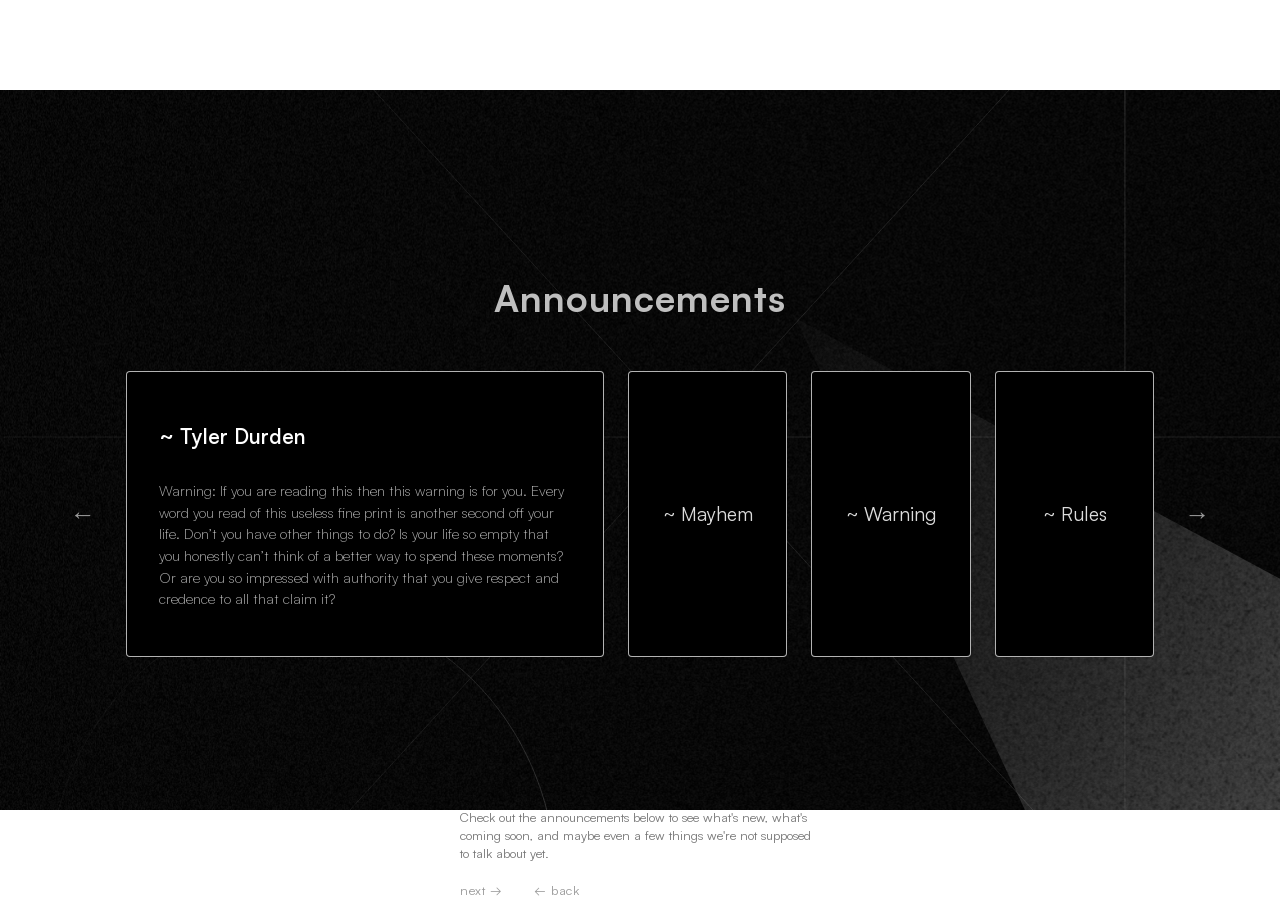
<file: templates/announcements.html>
<!DOCTYPE html>
<html lang="en">
<head>
  <meta charset="UTF-8" />
  <meta name="viewport" content="width=device-width, initial-scale=1.0" />
  <title>Announcements</title>
  <style>@font-face {
    font-family: 'f';
    src: url(../static/fonts/FIGHTT3_.ttf);
}
@font-face {
    font-family: 's';
    src: url(../static/fonts/Satoshi-Variable.ttf);
}


    body {
      margin: 0;
      font-family: 's';
      color: #dcdcdc;
      background: transparent;
      height: 100vh;
      overflow: hidden;
      display: flex;
      justify-content: center;
      align-items: center;
    }

    .bg {
      position: absolute;
      left: 50%;
      top: 50%;
      transform: translate(-50%, -50%);
      width: 100vw;
      z-index: 0;
    }

    .announcements {
      position: relative;
      width: 90%;
      max-width: 1200px;
      z-index: 2;
    }

    h1 {
      text-align: center;
      font-weight: 700;
      color: #bfbfbf;
      margin-bottom: 3rem;
      font-size: 2.3rem;
      letter-spacing: 1px;
    }

    .carousel {
      display: flex;
      align-items: center;
      justify-content: space-between;
      position: relative;
      gap: 1.5rem;
    }

    /* Arrows */
    .nav {
      background: none;
      border: none;
      color: #999;
      font-size: 1.6rem;
      cursor: pointer;
      transition: color 0.2s;
      z-index: 3;
      height: 100%;
      display: flex;
      align-items: center;
    }
    .nav:hover { color: #fff; }

    /* Cards layout */
    .cards {
      display: grid;
      grid-template-columns: 3fr 1fr 1fr 1fr;
      gap: 1.5rem;
      align-items: stretch;
      width: 100%;
    }

    .card {
      background: #000;
      border: 1px solid rgba(255, 255, 255, 0.7);
      padding: 2rem;
      border-radius: 4px;
      display: flex;
      align-items: center;
      justify-content: center;
      transition: all 0.3s ease;
    }

    .card h2 {
      font-weight: 400;
      color: #dcdcdc;
      font-size: 1.2rem;
    }

    .card.active {
      display: flex;
      flex-direction: column;
      align-items: flex-start;
      justify-content: flex-start;
      text-align: left;
    }

    .card.active h2 {
      font-weight: 600;
      font-size: 1.3rem;
      color: #fff;
      margin-bottom: 1rem;
    }

    .card.active p {
      font-size: 0.9rem;
      color: #aaa;
      line-height: 1.5;
      font-weight: 300;
    }

    /* Footer section */
    .footer-text {
      position: absolute;
      bottom: 0rem;
      left: 50%;
      transform: translate(-50%);
      font-size: 0.8rem;
      color: #777;
      max-width: 360px;
      line-height: 1.4;
    }

    .page-nav {
      margin-top: 1.2rem;
      display: flex;
      gap: 2rem;
      font-size: 0.8rem;
      color: #999;
      text-transform: lowercase;
      letter-spacing: 0.5px;
    }
  </style>
</head>
<body>
  <img src="../static/imgs/bg.svg" alt="" class="bg">

  <section class="announcements">
    <h1>Announcements</h1>

    <div class="carousel">
      <button class="nav left">←</button>

      <div class="cards">
        <div class="card active">
          <h2>~ Tyler Durden</h2>
          <p>
            Warning: If you are reading this then this warning is for you. Every word you read of this useless fine print is another second off your life. Don’t you have other things to do? Is your life so empty that you honestly can’t think of a better way to spend these moments? Or are you so impressed with authority that you give respect and credence to all that claim it?
          </p>
        </div>

        <div class="card"><h2>~ Mayhem</h2></div>
        <div class="card"><h2>~ Warning</h2></div>
        <div class="card"><h2>~ Rules</h2></div>
      </div>

      <button class="nav right">→</button>
    </div>

    
  </section>
  <div class="footer-text">
      <p>
        Check out the announcements below to see what's new, what's coming soon, and maybe even a few things we're not supposed to talk about yet.
      </p>
      <div class="page-nav">
        <span>next →</span>
        <span>← back</span>
      </div>
    </div>
</body>
</html>
</file>
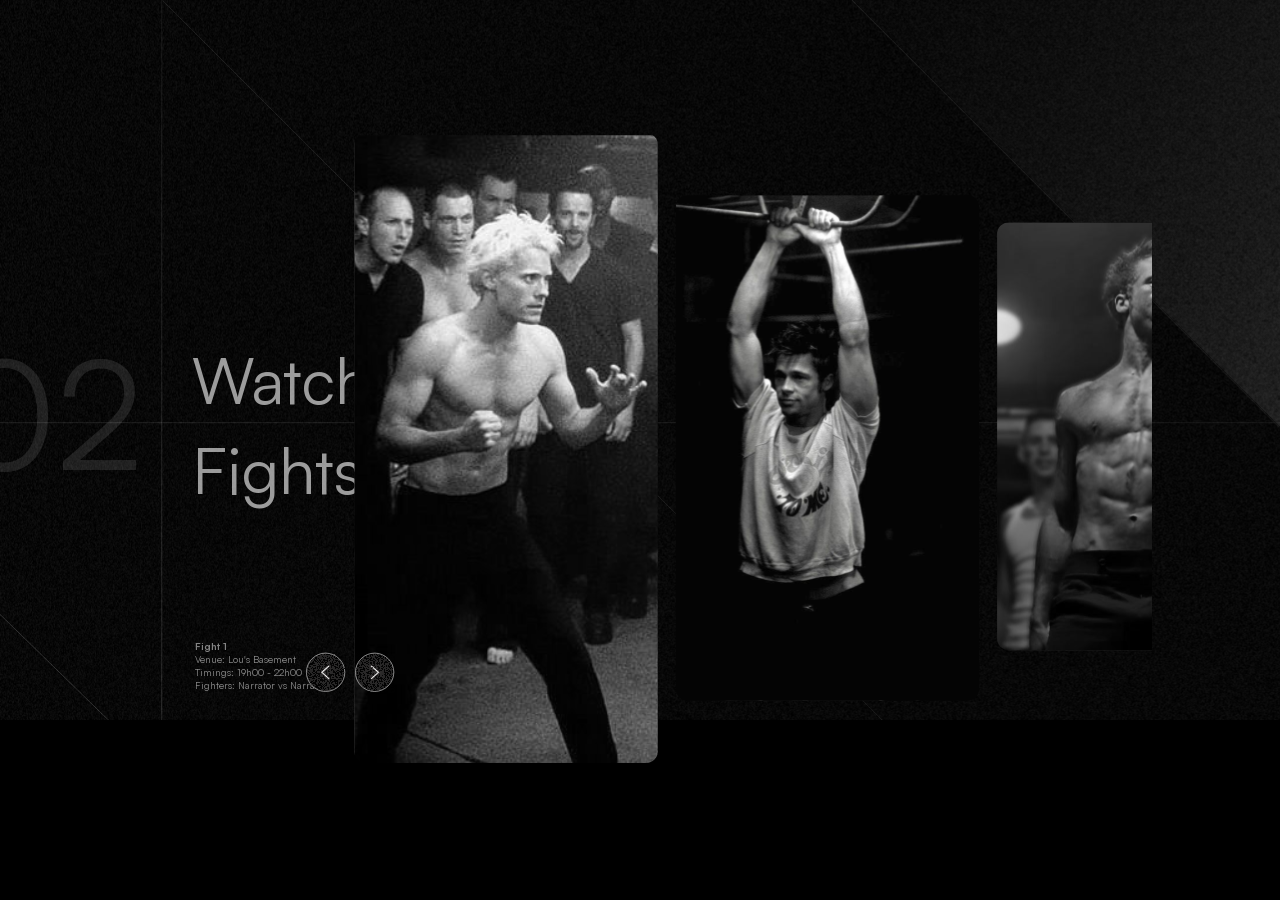
<file: templates/fights.html>
<!DOCTYPE html>
<html lang="en">
<head>
    <meta charset="UTF-8">
    <meta name="viewport" content="width=device-width, initial-scale=1.0">
    <title>Watch Fights</title>
    <link rel="stylesheet" href="../static/style.css">
</head>
<body style="overflow:hidden">
    <img src="../static/imgs/fights.svg" alt="" id = "fights">
    <div class="zero1">
        <p>02</p>
    </div>
    <div class="lous" style="left: 15vw">
        <p>Watch Live <br>Fights <br></p>
    </div>
    <div class="details">
                    <p style="font-size: 0.75vw;"><strong>Fight 1</strong><br>Venue: Lou's Basement <br>Timings: 19h00 - 22h00 <br>Fighters: Narrator vs Narrator</p>
    </div>
    <div class="picstures">
        <img src="../static/imgs/pics.svg" alt="">
    </div>
</body>
</html>
</file>
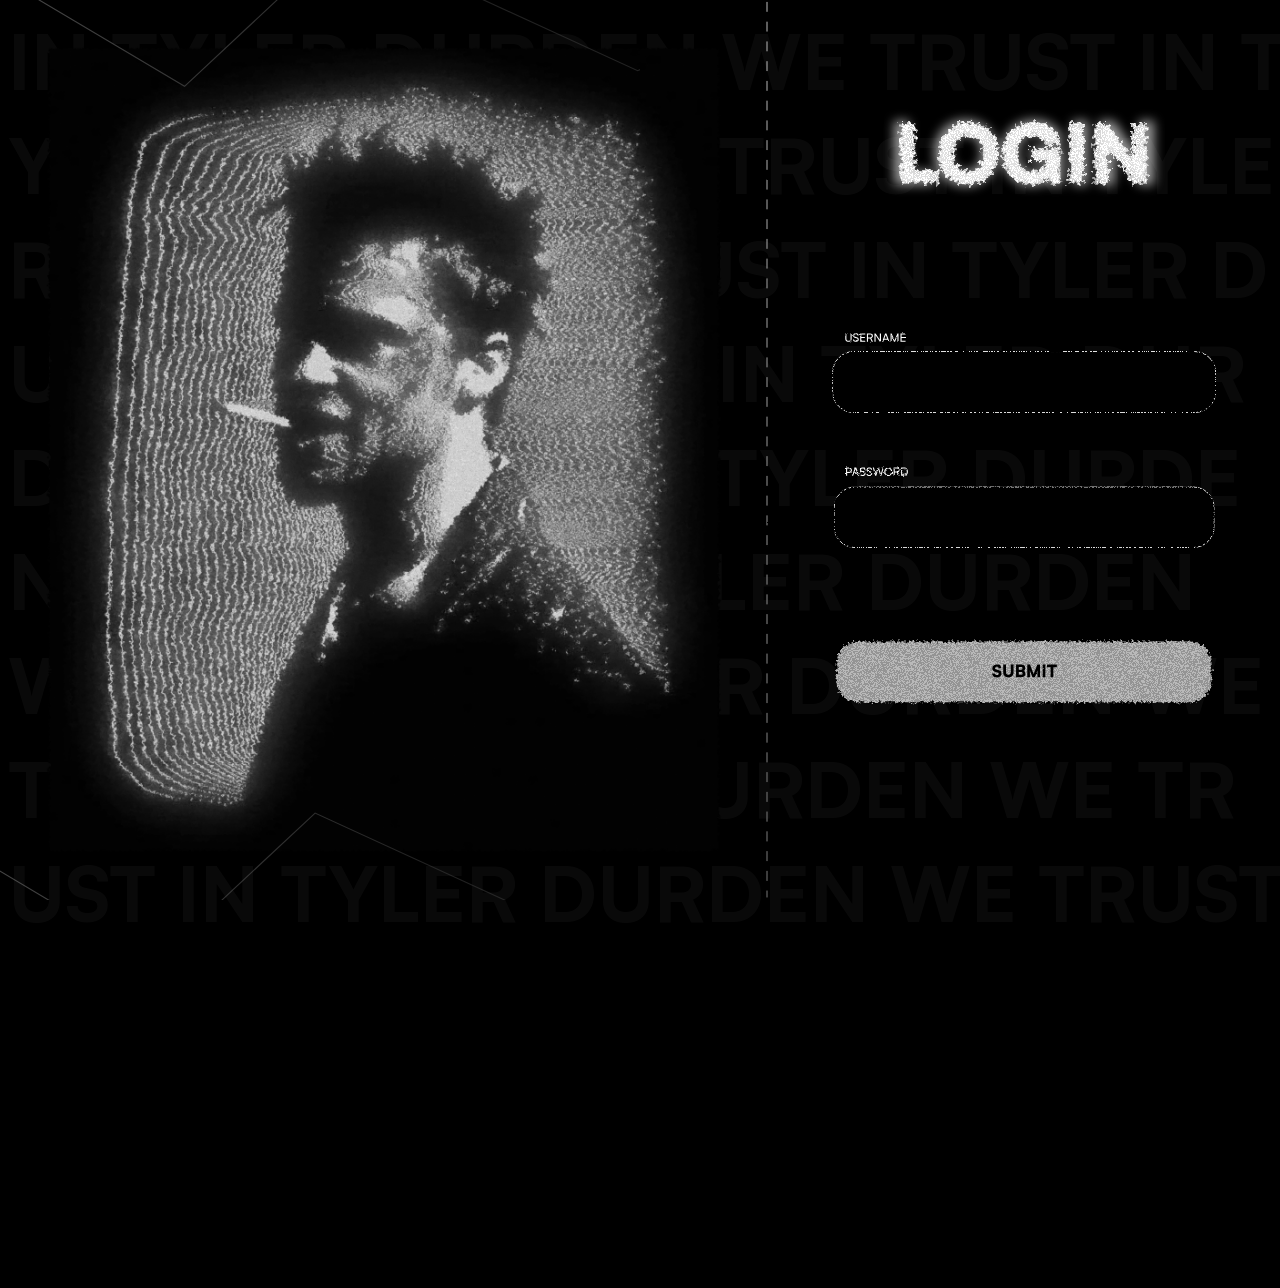
<file: templates/login.html>
<!DOCTYPE html>
    <html lang="en">
    <head>
        <meta charset="UTF-8">
        <meta name="viewport" content="width=device-width, initial-scale=1.0">
        <title>LOGIN</title>
        <link rel="stylesheet" href="../static/style.css">
    </head>
    <body style="overflow:hidden">
        <div class="img-section">
            <img src="../static/imgs/tyler.png" alt="" class="tyler">
            <img src="../static/imgs/line.svg" alt="" class="line">
        </div>
        <form class="right-section" method="POST">
            <div class="login-container">
                <img src="../static/imgs/login.svg" alt="" id="login">
            </div>
            <div class="uname-container">
                <img src="../static/imgs/username.svg" alt="" id="username">
                <input type="text" name="uname" id="uname">
            </div>
            <div class="psw-container">
                <img src="../static/imgs/password.svg" alt="" id="password">
                <input type="text" name="psw" id="psw">
            </div>
            <div class="submit-container">
                <img src="../static/imgs/submit.svg" alt="" id="submitb">
                <input type="submit" name="submit" id="submit" value="">
            </div>
            <div class="flicker1">
                <img src="../static/imgs/flicker1.svg" alt="">
            </div>
        </form>
        <img src="../static/imgs/group.svg" alt="" class = "group">
        <div class="tylerdurden">
            IN TYLER DURDEN WE TRUST IN TYLER DURDEN WE TRUST IN TYLER DURDEN WE TRUST IN TYLER DURDEN WE TRUST IN TYLER DURDEN WE TRUST IN TYLER DURDEN WE TRUST IN TYLER DURDEN WE TRUST IN TYLER DURDEN WE TRUST IN TYLER DURDEN WE TRUST IN TYLER DURDEN WE TRUST
        </div>
    </body>
    </html>
</file>
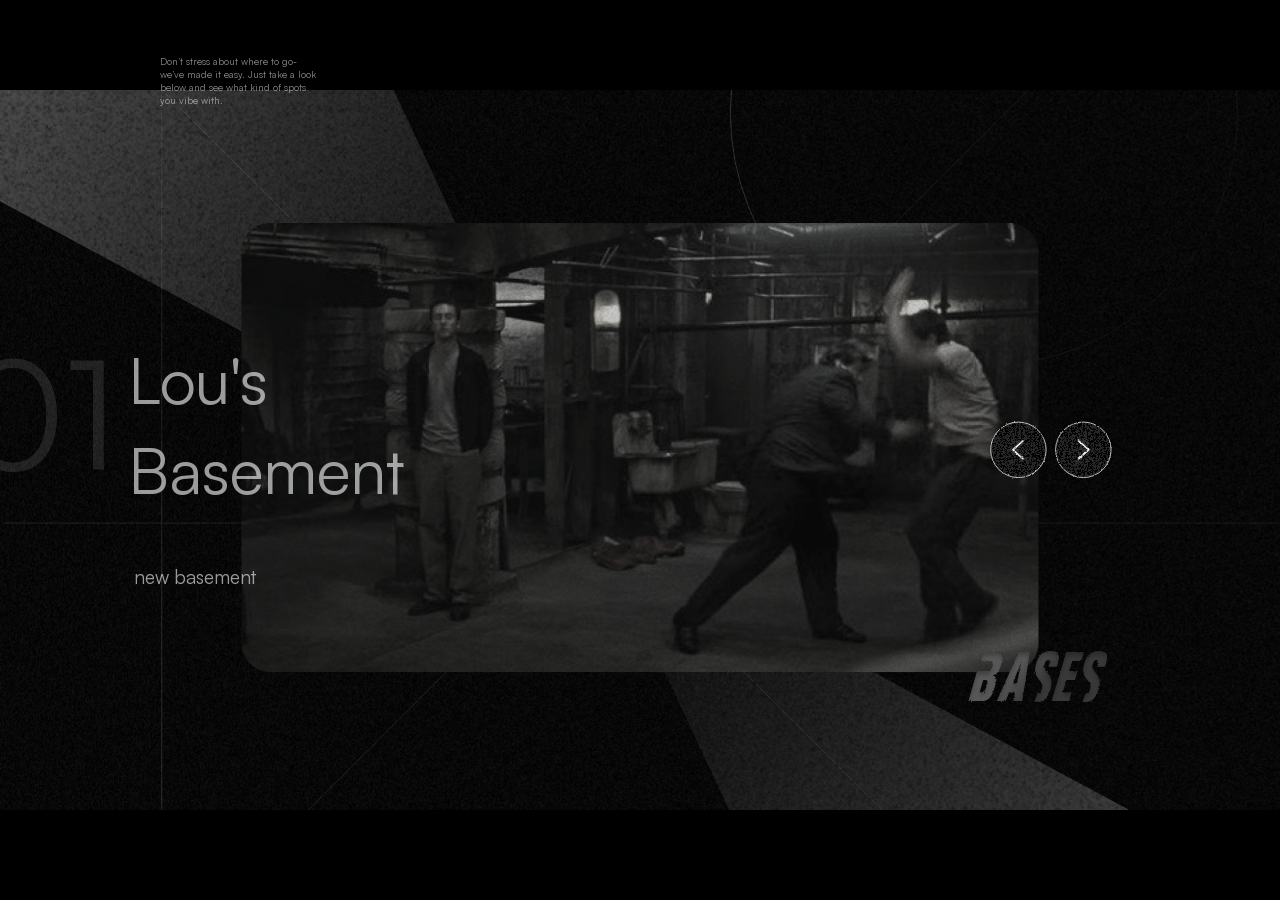
<file: templates/venues.html>
<!DOCTYPE html>
<html lang="en">
<head>
    <meta charset="UTF-8">
    <meta name="viewport" content="width=device-width, initial-scale=1.0">
    <title>Venues</title>
    <link rel="stylesheet" href="../static/style.css">
</head>
<body style="overflow:hidden;">
    <img src="../static/imgs/venues.svg" id = "venues" alt="">
    <div class="img-container">
        <img src="../static/imgs/pic.png" alt="" id="pic">
        <img src="../static/imgs/bases.svg" alt="" class="bases">
        <div class="arrows">
            <img src="../static/imgs/arrowbsdk1.svg" alt="">
            <img src="../static/imgs/arrowbsdk2.svg" alt="">
        </div>
    </div>
    <div class="zero1">
        <p>01</p>
    </div>
    <div class="lous">
        <p>Lou's <br>Basement <br><span>new basement</span></p>
    </div>
    <div class="stress">
        <p>Don’t stress about where to go- we’ve made it easy. Just take a look below and see what kind of spots you vibe with.</p>
    </div>
</body>
</html>
</file>
<file: static/style.css>
@font-face {
    font-family: 'f';
    src: url(./fonts/FIGHTT3_.ttf);
}
@font-face {
    font-family: 's';
    src: url(./fonts/Satoshi-Variable.ttf);
}
body {
    background: #000;
}
.img-section {
    position: absolute;
    left: 0;
    top: 0;
    height: 100vh;
    width: 60vw;
}
.img-section .tyler {
    position: absolute;
    left: 50%;
    top: 50%;
    transform: translate(-50%, -50%);
    height: 90%;
}
.line {
    position: absolute;
    right: 0;
    top: 0;
    height: 100vh;

}
.right-section {
    position: absolute;
    right: 0;
    width: 40vw;
    height: 100vh;

}
.login-container, .flicker1 {
    position: absolute;
    left: 50%;
    transform: translateX(-50%);
    top: 10vh;
}
.flicker1 {
    top: 11.25vh;
}
#login {
    height: 12vh;
}
.flicker1 img {
    height: 9.75vh;
}
#uname, #psw {
    position: absolute;left:50%;
    bottom:0;
    transform: translate(-50%);
    background: none;
    border: none;
    outline: none;
    height: 70%;
    width: 100%;
    border-radius: 20px;
    padding-left: 2vw;
}
input {
    border: none;
    outline: none;
    background: none;
    color: #fff;
    font-family: 's';
}
input:focus {
    outline: none;
    border: none;
}
.uname-container {
    position: absolute;
    left: 50%;
    transform: translate(-50%);
    top: 35vh;

}
.psw-container {
    position: absolute;
    left: 50%;
    transform: translateX(-50%);
    top: 50vh;
}
#username {
    height: 10vh;
}
#password {
    height: 10vh;
}
.submit-container {
    position: absolute;
    left: 50%;
    transform: translate(-50%);
    top: 70vh;
}
#submit {
    position: absolute;
    left: 0;
    top: 0;
    height: 100%;
    width: 100%;
    border-radius: 20px;
}
#submitb {
    height: 7.5vh;
}
.group {
    position: absolute;
    left:0;
    top:50%;
    transform: translateY(-50%);
    width: 50vw;
    height: 100vh;
    object-fit:cover;
}
.tylerdurden {
    position: absolute;
    opacity: 0.035;
    width: 100vw;
    height: 100vw;
    font-family: 's';
    font-weight: 800;
    font-size: 6vw;
    color: #fff;
    z-index: -1;
    word-break: break-all;
}
#venues {
    position: absolute;
    left: 50%;
    top: 50%;
    transform: translate(-50%, -50%);
    width: 100vw;
    object-fit: fill;
    z-index: -1;
}
.img-container {
    position: absolute;
    left: 50%;
    top: 50%;
    transform: translate(-50%, -50%);
}
.bases {
    position: absolute;
    right: 0;
    bottom: 0;
    transform: translate(50%, 50%);
    height: 6vh;
}
#pic {
    height: 50vh;
    
}
.zero1 {
    position: absolute;
    top: 34.25vh;
    font-size: 12vw;
    color: #fff;
    opacity: 0.1;
    left: 0;
    font-family:'s';
    transform: translate(-25%);
}
.zero1 p {
    margin: 0;
}
.lous {
    position: absolute;
    left: 10vw;
    top: 30vh;
    font-size: 5vw;
    color: #fff;
    opacity: 0.6;
    font-family:'s';
    line-height: 90px;  
}
.stress {
    position: absolute;
    left: 12.5vw;
    top: 5vh;
    font-size: 0.75vw;
    color: #fff;
    font-family:'s';
    width: 12.5vw;
    opacity: 0.5;
}
.lous span {
    font-size: 1.5vw;
    padding-left: 0.5vw;
}
.arrows {
    position: absolute;
    right: 0;
    top: 50%;
    transform: translate(25%, -50%);
    display: grid;
    grid-template-columns: 5vw 5vw;
    width:min-content;
    column-gap: 2px;
}
.arrows img {
    height: 18vh;
    cursor: pointer;
}
#fights {
    position: absolute;
    left: 0;
    top: 0;
    width: 100vw;
}
.details {
    position: absolute;
    font-family:'s';
    left: 15.25vw;
    top: 70vh;
    color: #fff;
    opacity: 0.5;
}
.picstures {
    position: absolute;
    right: 10vw;
    top: 50%;
    transform: translateY(-50%);
}
.picstures img {
    height: 70vh;
}
</file>
